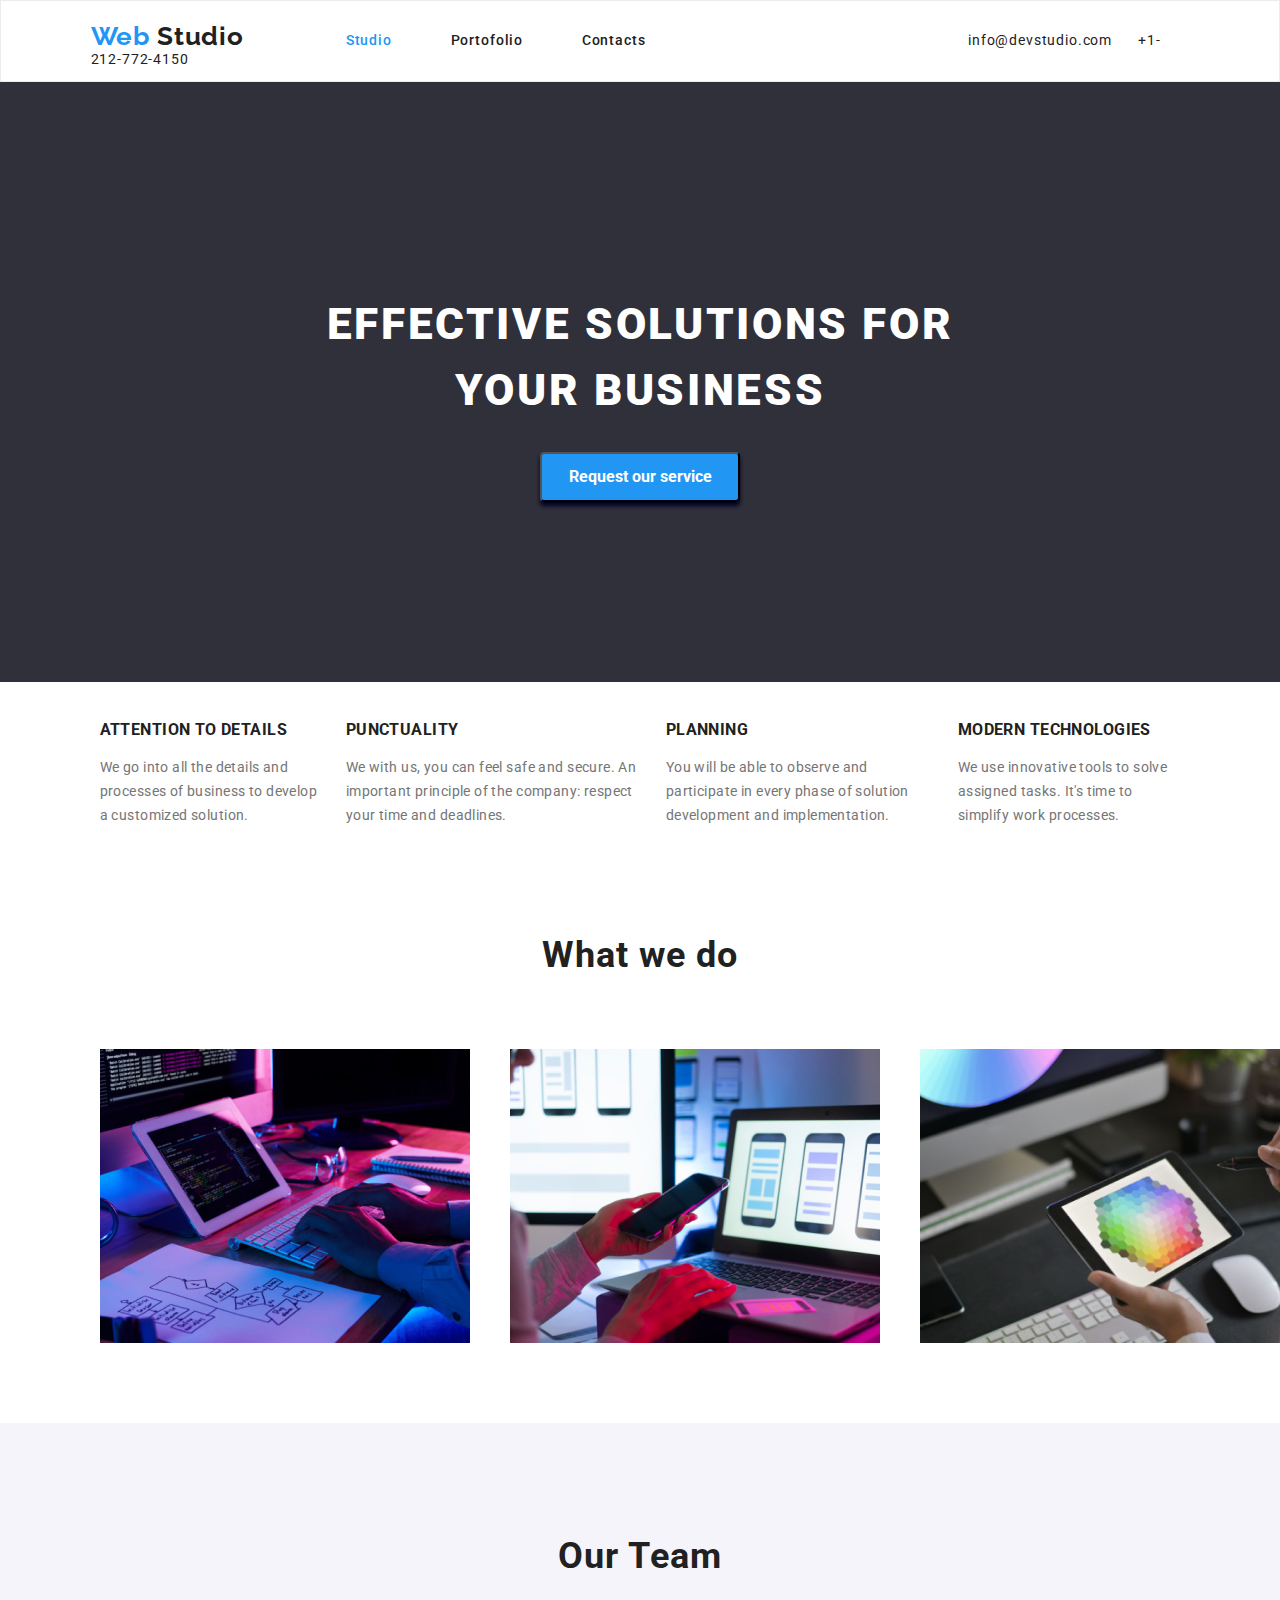
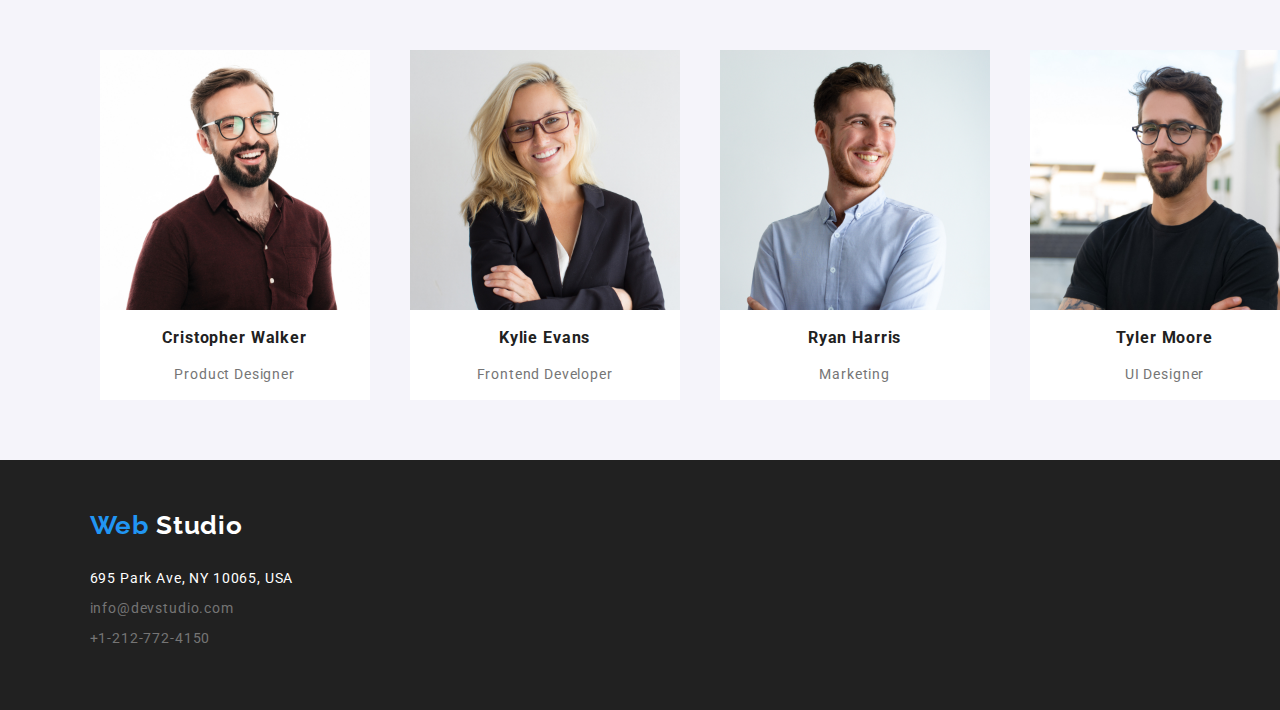
<file: index.html>
<!DOCTYPE html>
<html lang="en">

<head>
    <meta charset="UTF-8">
    <meta name="viewport" content="width=device-width, initial-scale=1.0">
    <title>Studio</title>
    <link href="https://fonts.googleapis.com/css2?family=Raleway&family=Roboto" rel="stylesheet">
    <link href="css/style.css" rel="stylesheet" />
</head>

<body>
    <header class="header">
        <nav class="nav">
            <a href="index.html" class="logo">
                <span class="logo-web">Web</span>
                <span>Studio</span>
            </a>
            <ul class="nav-list">
                <li class="nav-link"><a href="studio.html" class="current">Studio</a></li>
                <li class="nav-link"><a href="portfolio.html">Portofolio</a></li>
                <li class="nav-link"><a href="contacts.html">Contacts</a></li>
            </ul>
            <div class="header-contact">
                <a href="mailto:info@yahoo.com"> info@devstudio.com</a>
                <a href="tel:+1-212-772-4150" class="phone">+1-212-772-4150</a>
            </div>
        </nav>
    </header>

    <main>
        <section class="studio-section">
            <h1 class="studio-heading">
                <span>EFFECTIVE SOLUTIONS FOR</span> <br />
                <span>YOUR BUSINESS</span>
            </h1>
            <button type="button" class="btn-request">Request our service</button>
        </section>
        <section class="skills-section">
            <ul class="skills-list">
                <li class="skills-item">
                    <h3 class="skills-title">ATTENTION TO DETAILS</h3>
                    <p class="skills-desc">
                        We go into all the details and processes
                        of business to develop a
                        customized solution.
                    </p>

                </li>
                <li class="skills-item">
                    <h3 class="skills-title">PUNCTUALITY</h3>
                    <p class="skills-desc">
                        We with us, you can feel safe and secure.
                        An important principle of the company:
                        respect your time and deadlines.
                    </p>
                </li>
                <li class="skills-item">
                    <h3 class="skills-title">PLANNING</h3>
                    <p class="skills-desc">
                        You will be able to observe and
                        participate in every phase of solution
                        development and implementation.
                    </p>
                </li>
                <li class="skills-item">
                    <h3 class="skills-title">MODERN TECHNOLOGIES</h3>
                    <p class="skills-desc">
                        We use innovative tools to solve
                        assigned tasks. It's time to simplify work
                        processes.
                    </p>
                </li>
            </ul>
        </section>
        <section class="activities-section">
            <h2 class="activities-heading">What we do</h2>
            <ul class="activities-list">
                <li class="activities-item">
                    <img src="./images/img-desktop.jpg" alt="Desktop applications" width="370" height="294" />
                </li>
                <li class="activities-item">
                    <img src="./images/img-phone.jpg" alt="Phone applications" width="370" height="294" />
                </li>
                <li class="activities-item">
                    <img src="./images/img-tablet.jpg" alt="Tablet applications" width="370" height="294" />
                </li>
            </ul>
        </section>
        <section class="team-section">
            <h2 class="team-heading">Our Team</h2>
            <ul class="team-list">
                <li class="team-item">
                    <img src="./images/img-product-designer.jpg" alt="Cristopher Walker-Product Designer" width="270"
                        height="260" />
                    <h3 class="team-title">Cristopher Walker</h3>
                    <p class="team-desc">Product Designer</p>
                </li>
                <li class="team-item">
                    <img src="./images/img-frontend-dev.jpg" alt="Kylie Evans-Frontend Developer" width="270"
                        height="260" />
                    <h3 class="team-title">Kylie Evans</h3>
                    <p class="team-desc">Frontend Developer</p>
                </li>
                <li class="team-item">
                    <img src="./images/img-marketing.jpg" alt="Ryan Harris-Marketing" width="270" height="260" />
                    <h3 class="team-title">Ryan Harris</h3>
                    <p class="team-desc">Marketing</p>
                </li>
                <li class="team-item">
                    <img src="./images/img-ui-designer.jpg" alt="Tyler Moore-UI Designer" width="270" height="260" />
                    <h3 class="team-title">Tyler Moore</h3>
                    <p class="team-desc">UI Designer</p>
                </li>
            </ul>
        </section>
    </main>

    <footer class="footer">
        <a href="index.html" class="logo">
            <span class="logo-web">Web</span>
            <span>Studio</span>
        </a>

        <address class="footer-address">
            <p>695 Park Ave, NY 10065, USA </p>
            <div class="footer-contact">
                <p><a href="mailto:info@yahoo.com">info@devstudio.com</a></p>
                <p> <a href="tel:+1-212-772-4150">+1-212-772-4150</a> </p>
            </div>
        </address>
    </footer>
</body>

</html>
</file>
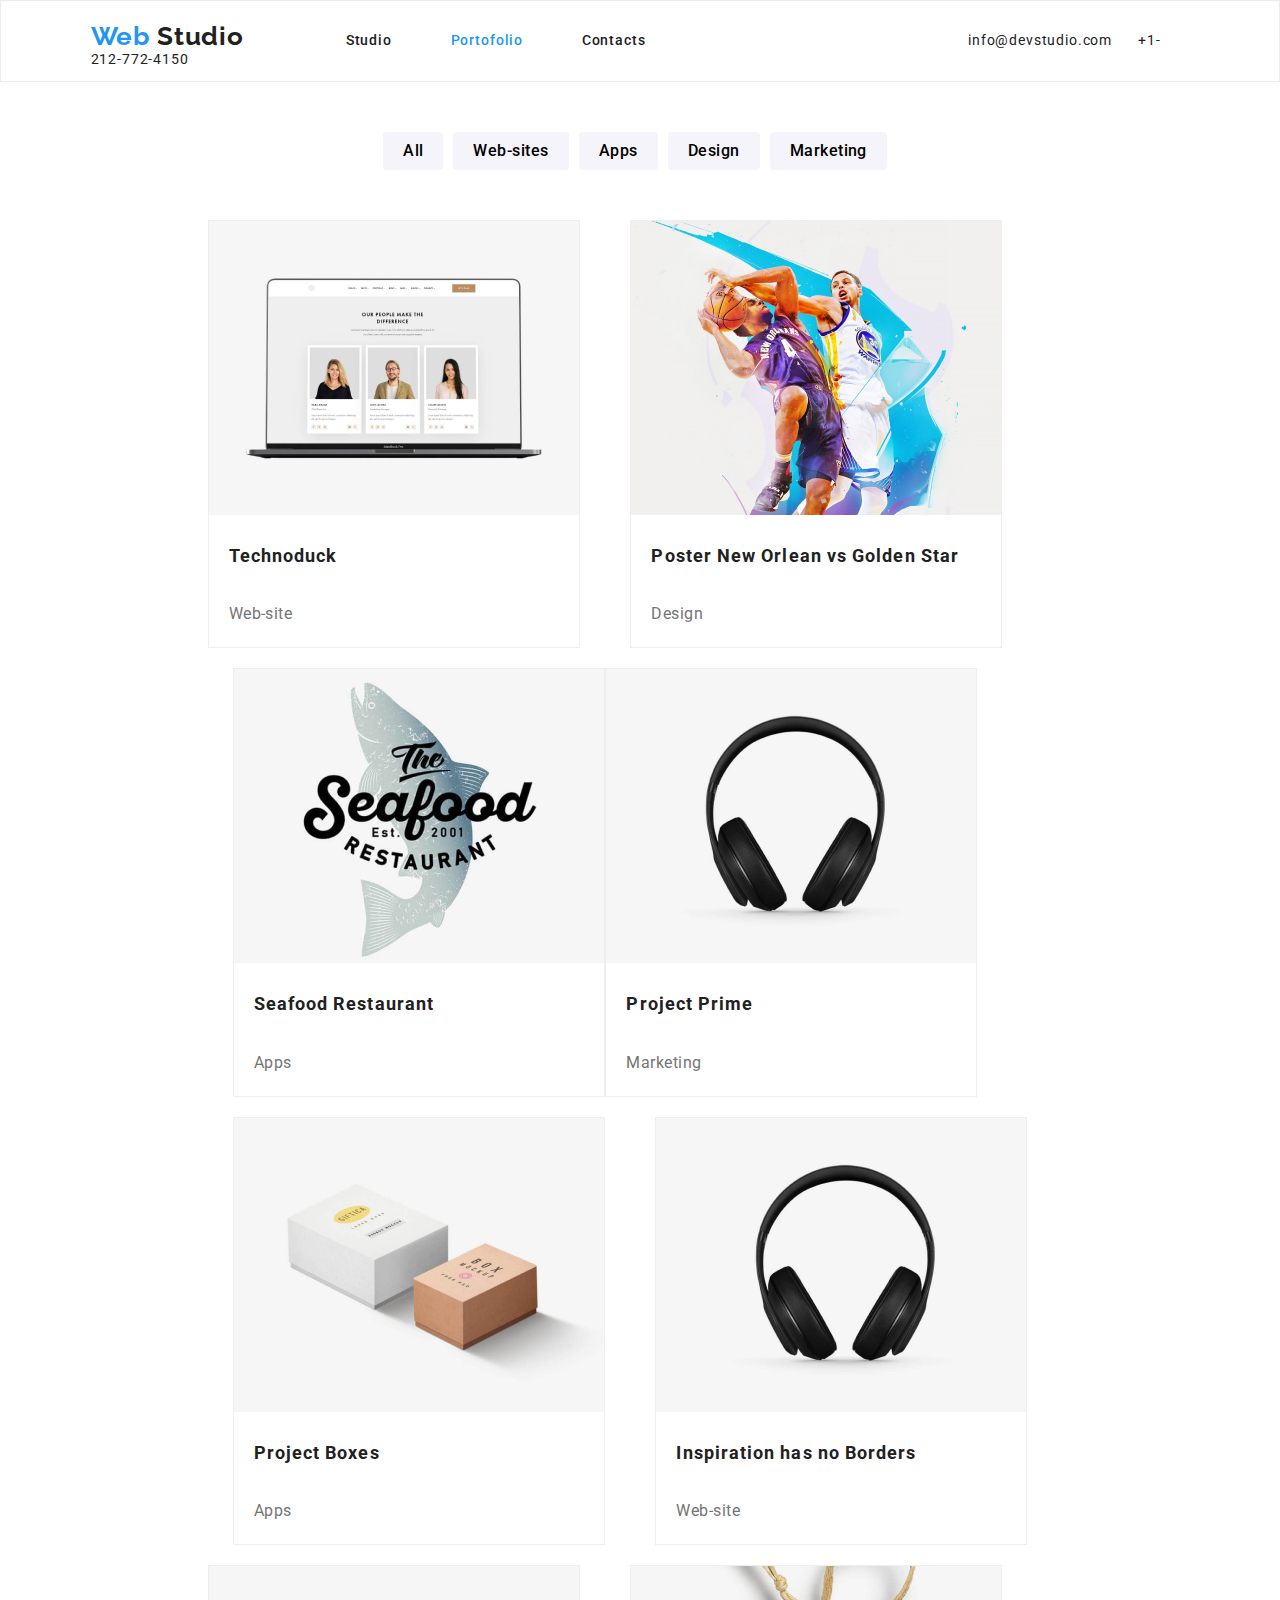
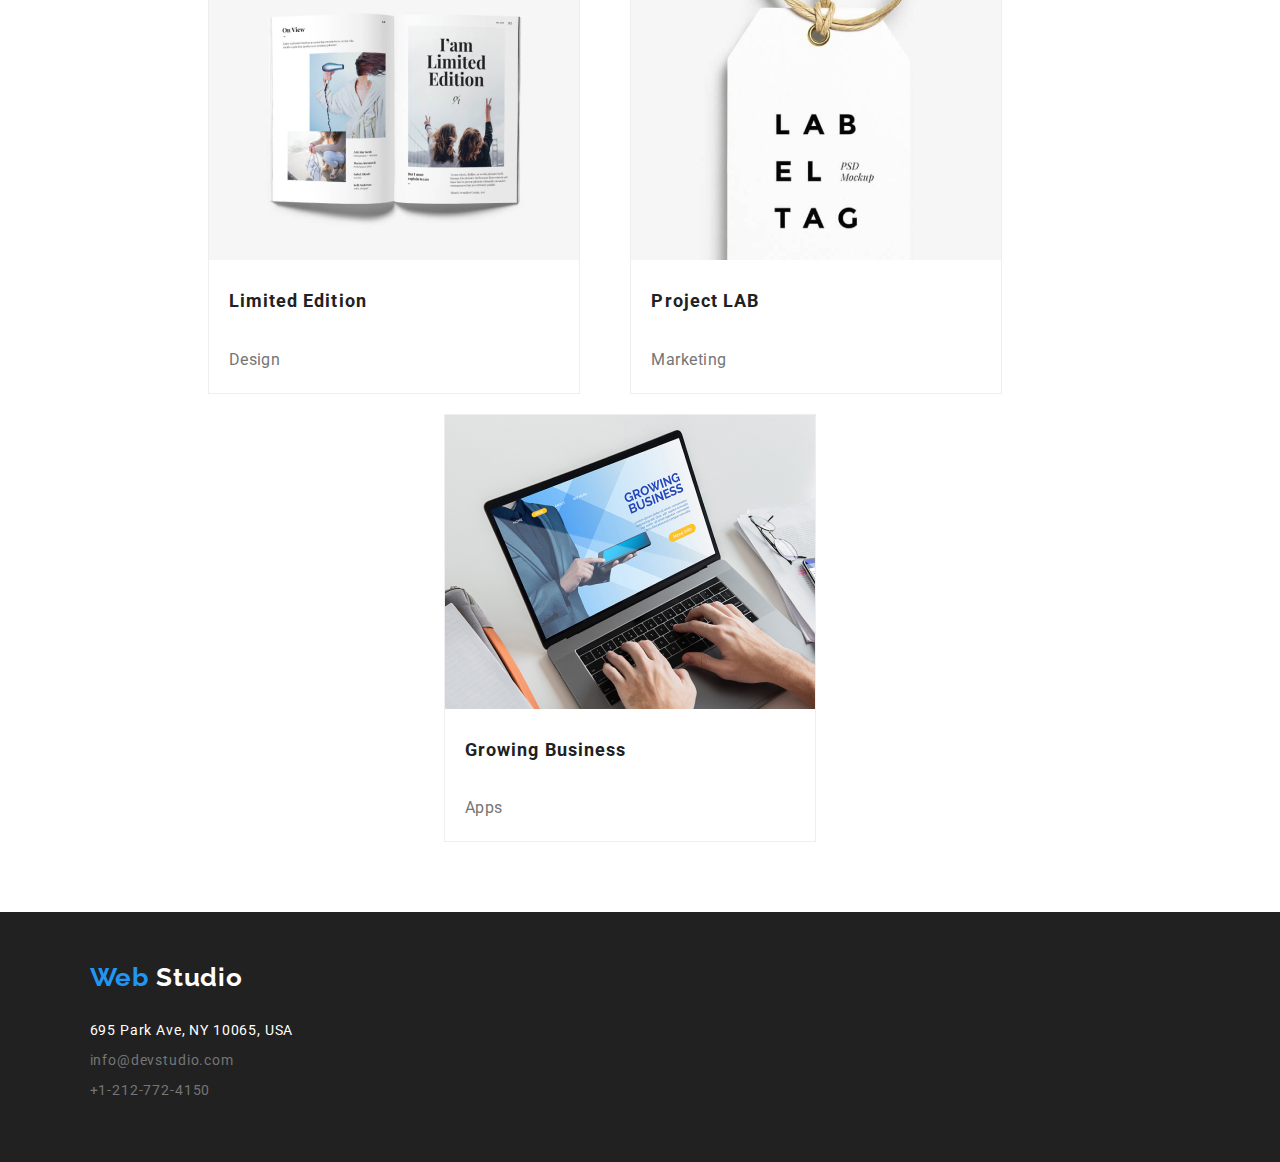
<file: portfolio.html>
<!DOCTYPE html>
<html lang="en">

<head>
    <meta charset="UTF-8">
    <meta name="viewport" content="width=device-width, initial-scale=1.0">
    <title>Portfolio</title>
    <link href="https://fonts.googleapis.com/css2?family=Raleway&family=Roboto" rel="stylesheet">
    <link href="css/style.css" rel="stylesheet" />
</head>

<body>
    <header class="header">
        <nav class="nav">
            <a href="index.html" class="logo">
                <span class="logo-web">Web</span>
                <span>Studio</span>
            </a>
            <ul class="nav-list">
                <li class="nav-link"><a href="index.html">Studio</a></li>
                <li class="nav-link"><a href="portfolio.html" class="current">Portofolio</a></li>
                <li class="nav-link"><a href="contacts.html">Contacts</a></li>
            </ul>
            <div class="header-contact">
                <a href="mailto:info@yahoo.com"> info@devstudio.com</a>
                <a href="tel:+1-212-772-4150" class="phone">+1-212-772-4150</a>
            </div>
        </nav>
    </header>


    <main>
        <section class="portfolio-section">
            <ul class="portfolio-btn-list">
                <li class="portfolio-btn-item">
                    <button type="button" class="portfolio-btn">All</button>
                </li>
                <li class="portfolio-btn-item">
                    <button type="button" class="portfolio-btn">Web-sites</button>
                </li>
                <li class="portfolio-btn-item">
                    <button type="button" class="portfolio-btn">Apps</button>
                </li>
                <li class="portfolio-btn-item">
                    <button type="button" class="portfolio-btn">Design</button>
                </li>
                <li class="portfolio-btn-item">
                    <button type="button" class="portfolio-btn">Marketing</button>
                </li>
            </ul>

            <ul class="portfolio-img-list">
                <li class="portfolio-img-item">
                    <img src="./images/img-technoduck.jpg" alt="Technoduck" width="370" height="294" />
                    <h3 class="portfolio-img-heading">Technoduck</h3>
                    <p class="portfolio-img-desc">Web-site</p>
                </li>
                <li class="portfolio-img-item">
                    <img src="./images/img-poster.jpg" alt="Poster New Orlean vs Golden Star" width="370"
                        height="294" />
                    <h3 class="portfolio-img-heading">Poster New Orlean vs Golden Star</h3>
                    <p class="portfolio-img-desc">Design</p>
                </li>
                <li class="portfolio-img-item">
                    <img src="./images/img-seafood.jpg" alt="Seafood Restaurant" width="370" height="294" />
                    <h3 class="portfolio-img-heading">Seafood Restaurant</h3>
                    <p class="portfolio-img-desc">Apps</p>
                </li>
                <li class="portfolio-img-item">
                    <img src="./images/img-headphones.jpg" alt="Project Prime" width="370" height="294" />
                    <h3 class="portfolio-img-heading">Project Prime</h3>
                    <p class="portfolio-img-desc">Marketing</p>
                </li>
                <li class="portfolio-img-item">
                    <img src="./images/img-boxes.jpg" alt="Project Boxes" width="370" height="294" />
                    <h3 class="portfolio-img-heading">Project Boxes</h3>
                    <p class="portfolio-img-desc">Apps</p>
                </li>
                <li class="portfolio-img-item">
                    <img src="./images/img-headphones.jpg" alt="Inspiration has no Borders" width="370" height="294" />
                    <h3 class="portfolio-img-heading">Inspiration has no Borders</h3>
                    <p class="portfolio-img-desc">Web-site</p>
                </li>
                <li class="portfolio-img-item">
                    <img src="./images/img-limited.jpg" alt="Limited Edition" width="370" height="294" />
                    <h3 class="portfolio-img-heading">Limited Edition</h3>
                    <p class="portfolio-img-desc">Design</p>
                </li>
                <li class="portfolio-img-item">
                    <img src="./images/img-project.jpg" alt="Project LAB" width="370" height="294" />
                    <h3 class="portfolio-img-heading">Project LAB</h3>
                    <p class="portfolio-img-desc">Marketing</p>
                </li>
                <li class="portfolio-img-item">
                    <img src="./images/img-growing.jpg" alt="Growing Business" width="370" height="294" />
                    <h3 class="portfolio-img-heading">Growing Business</h3>
                    <p class="portfolio-img-desc">Apps</p>
                </li>
            </ul>
        </section>


    </main>

    <footer class="footer">
        <a href="index.html" class="logo">
            <span class="logo-web">Web</span>
            <span>Studio</span>
        </a>

        <address class="footer-address">
            <p>695 Park Ave, NY 10065, USA </p>
            <div class="footer-contact">
                <p><a href="mailto:info@yahoo.com">info@devstudio.com</a></p>
                <p> <a href="tel:+1-212-772-4150">+1-212-772-4150</a> </p>
            </div>
        </address>
    </footer>
</body>

</html>
</file>
<file: css/style.css>
:root {
    --blue: #2196F3;
    --gray: #757575;
    --white: #FFFFFF;
    --dark-gray: #212121;
    --dark-purple: #2F303A;
    --light-purple: #F5F4FA;
    --light-gray: #EEEEEE;
    --hover-blue: #188CE8;
    --border-gray: #ECECEC;
    --dark-shadow1: #000026;
    --dark-shadow2: #00001F;
}

body {
    font-family: Roboto, sans-serif;
    font-size: 14px;
    font-weight: 400;
    letter-spacing: 0.06em;
    margin: 0;
    color: var(--dark-gray);
}


/*header*/
.logo {
    font-family: Raleway, sans-serif;
    font-size: 26px;
    font-weight: 700;
    text-decoration: none;
    color: inherit;
}

.header-contact a {
    text-decoration: none;
    color: inherit;
}

.nav-link a:not(.current) {
    text-decoration: none;
    color: inherit;
}

.nav-link a:active {
    color: var(--blue);
}

.logo-web, .current {
    color: var(--blue);
    text-decoration: none;
}


.phone {
    color: var(--gray);
    margin-left: 2%;
}

.header {
    height: 80px;
    padding-left: 7%;
    padding-right: 7%;
    border: 1px solid var(--border-gray);
}

.header-contact {
    display: inline;
    margin-left: 29%;
}


.nav {
    padding-top: 20px;
}

.nav-list {
    display: inline;
    font-weight: 500;
    width: 60%;
}

.nav-link {
    display: inline;
    margin-left: 5%;
}


.nav a:not(a.logo):hover, .nav a:not(a.logo):focus {
    color: var(--blue);
}


@media (max-width: 768px) {
    .header {
        padding-left: 5%;
        padding-right: 5%;
    }

    .nav-list {
        width: 100%; 
        text-align: center; 
        margin-top: 10px; 
    }

    .nav-link {
        display: block; 
        margin-left: 0; 
    }

    .header-contact {
        text-align: center; 
        margin-left: 0;
    }
}


/*footer*/
.footer {
    padding: 50px 7% 50px 7%;
    color: var(--white);
    font-style: normal;
    background-color: var(--dark-gray);
}

.footer-address {
    font-style: normal;
    margin-top: 30px;
}

.footer-contact a {
    text-decoration: none;
    color: inherit;
}

.footer-contact {
    color: var(--gray);
}

.footer-contact a:hover, .footer-contact a:focus {
    color: var(--blue);
}


/*studio body*/
.studio-section {
    background-color: var(--dark-purple);
    height: 600px;
    display: flex;
    flex-direction: column;
    justify-content: center;
    align-items: center;
}

.studio-heading {
    font-weight: 900;
    font-size: 44px;
    line-height: 1.5;
    color: var(--white);
    letter-spacing: 0.06em;
    text-align: center;
}

.studio-heading span:first-child {
    text-align: right;
}

.studio-heading span:last-child {
    text-align: center;
    display: block;
}

.btn-request {
    font: inherit;
    font-size: 16px;
    font-weight: 700;
    line-height: 2.14; /*30px;*/
    text-align: center;
    height: 50px;
    width: 200px;
    border-radius: 4px;
    cursor: pointer;
    color: var(--white);
    background-color: var(--blue);
    box-shadow: 0px 4px 4px 0px var(--dark-shadow1);
}

.btn-request:hover {
    background-color: var(--hover-blue);
}

.skills-section {
    justify-content: center;
    align-items: center;
    height: 101px;
    padding-left: 7%;
    padding-right: 7%;
    display: inline-table;
}

.skills-list {
    width: 100%;
    padding-inline-start: 0;
    margin-block-end: 0;
    display: flex;
    list-style: none;
    padding: 0;
}


.skills-item {
    margin: 10px;
    text-align: center;
    letter-spacing: 0.03em;
    text-align: left;
    list-style-type: none;
}

.skills-title, .team-title {
    font-weight: 700;
    line-height: 1; /*14px;*/
}

.skills-desc, .team-desc {
    line-height: 24px;
    color: var(--gray);
}

.activities-section {
    font-size: 36px;
    font-weight: 700;
    line-height: 1.71; /*42px;*/
    letter-spacing: 0.03em;
    text-align: center;
    margin: 50px 7% 50px 7%;
}

.activities-list, .team-list {
    margin: 0;
    padding: 0;
    display: flex;
}

.activities-item, .team-item {
    margin: 10px;
    text-align: center;
    background-color: var(--white);
    list-style-type: none;
}


.activities-item:not(:first-of-type), .team-item:not(:first-of-type) {
    margin-left: 30px;
}

.activities-heading, .team-heading {
    font-size: 36px;
    font-weight: 700;
    line-height: 3; /*42px;*/
    letter-spacing: 0.03em;
    text-align: center;
}

.team-section {
    padding: 50px 7% 50px 7%;
    background-color: var(--light-purple);
}



/*portfolio body*/
.portfolio-section {
    padding-left: 7%;
    padding-right: 7%;
    margin-top: 50px;
    text-align: center;
}

.portfolio-btn-list {
    margin: 0;
    padding: 0;
    display: inline-flex;
}

.portfolio-btn {
    height: 38px;
    border-radius: 4px;
    border: none;
    font: inherit;
    font-size: 16px;
    font-weight: 500;
    line-height: 1.85; /*26px;*/
    letter-spacing: 0.03em;
    text-align: center;
    cursor: pointer;
    margin-right: 10px;
    padding: 0px 20px 0px 20px;
    background-color: var(--light-purple);
}

.portfolio-btn:hover, .portfolio-btn:focus, .portfolio-btn:active {
    color: var(--white);
    background-color: var(--blue);
    box-shadow: 0px 2px 2px 0px var(--dark-shadow2);
}


.portfolio-img-list {
    margin-top: 50px;
    padding: 0;
}

.portfolio-img-item {
    padding: 0;
    display: inline-block;
    list-style-type: none;
}


.portfolio-section {
    flex-wrap: wrap;
    justify-content: space-between;
    text-align: center;
    overflow: hidden; 
    padding-bottom: 50px;
}

.portfolio-btn-item {
    list-style-type: none;
}

.portfolio-img-list {
    font-size: 0;
    padding: 0;
    list-style: none;
    width: 100%;
    margin-left: -10px;
}

.portfolio-img-item {
    margin-right: 50px;
    margin-bottom: 20px;
    box-sizing: border-box;
    vertical-align: top;
    font-size: 16px;
    border: 1px solid #EEEEEE;
    border-color: var(--light-gray);
    list-style-type: none;
}

.portfolio-img-item:nth-child(3n) {
    margin-right: 0;
}

.portfolio-img-item img {
    height: auto;
    display: block;
}

.portfolio-img-heading {
    font-size: 18px;
    font-weight: 700;
    line-height: 2.57; /*36px;*/
    letter-spacing: 0.06em;
    text-align: left;
    margin-left: 20px;
}

.portfolio-img-desc {
    font-size: 16px;
    line-height: 2.14; /*30px;*/
    letter-spacing: 0.03em;
    text-align: left;
    color: var(--gray);
    margin-left: 20px;
}
</file>
